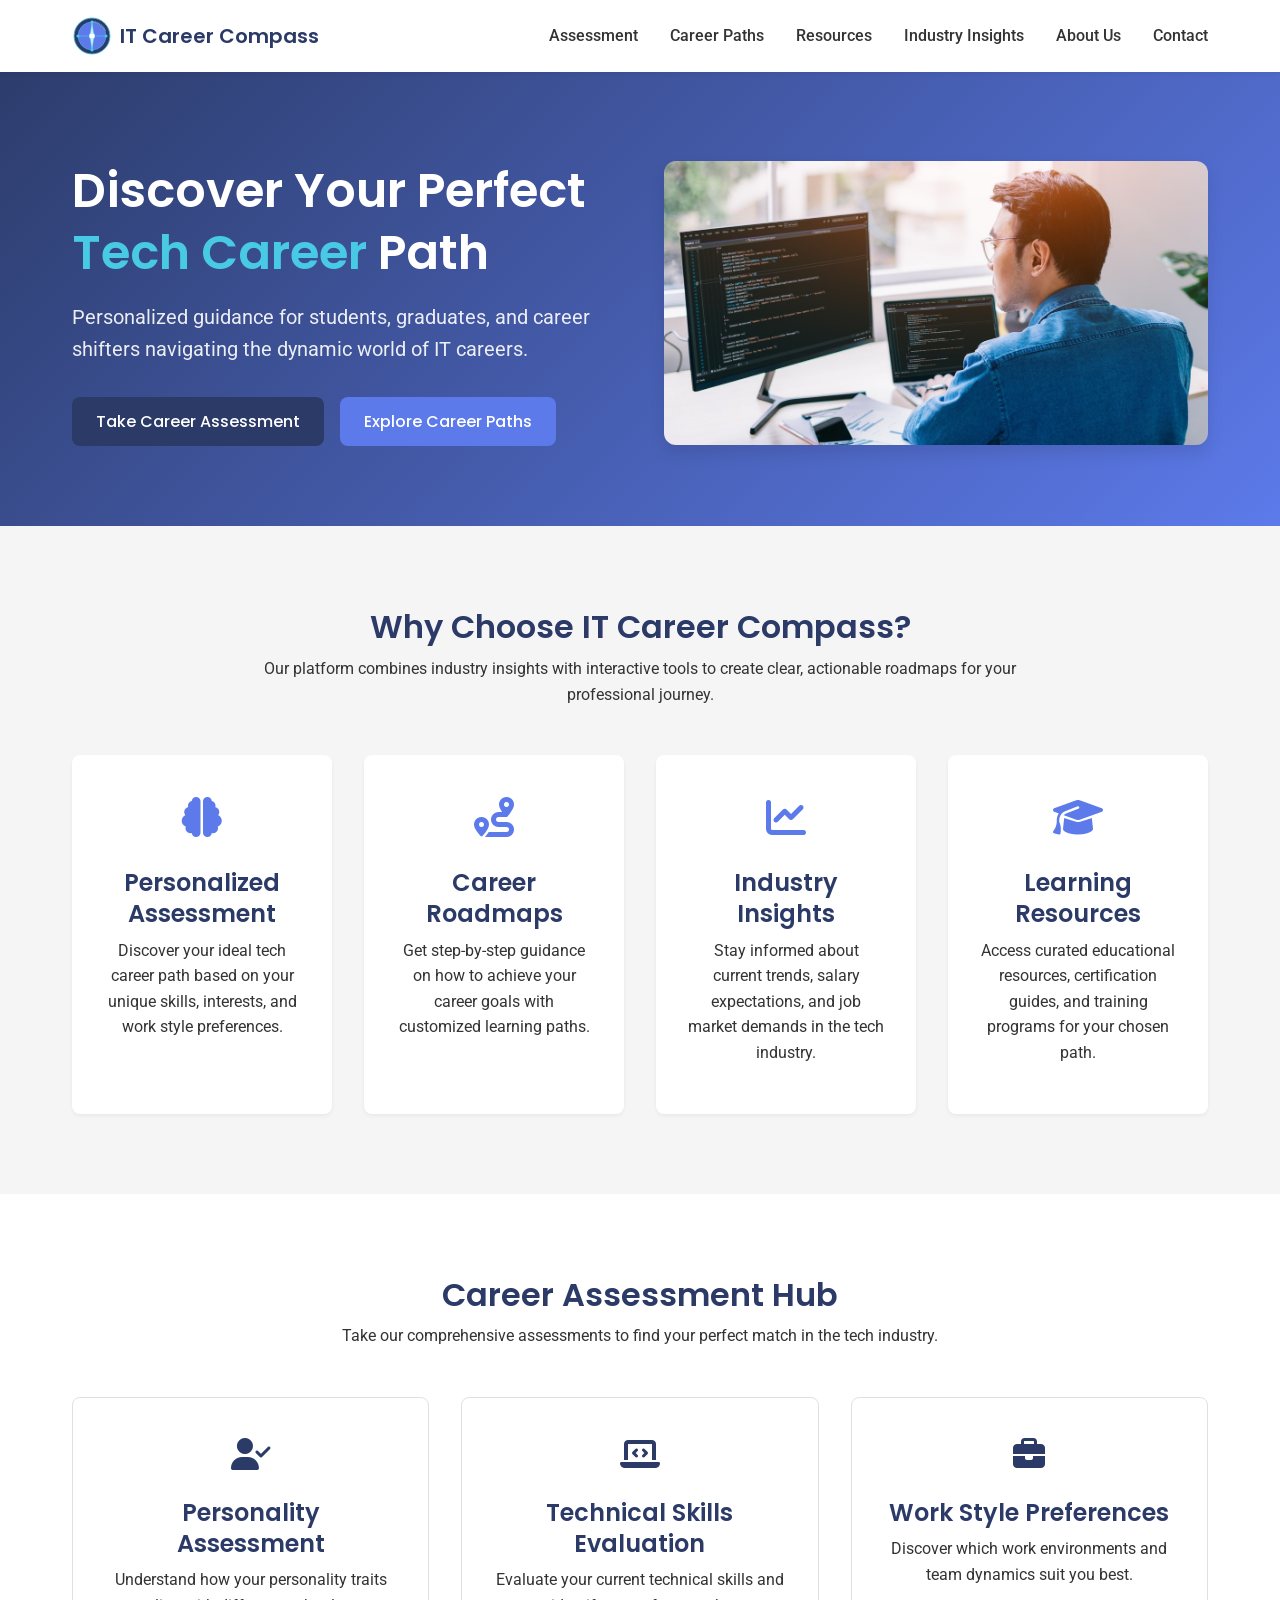
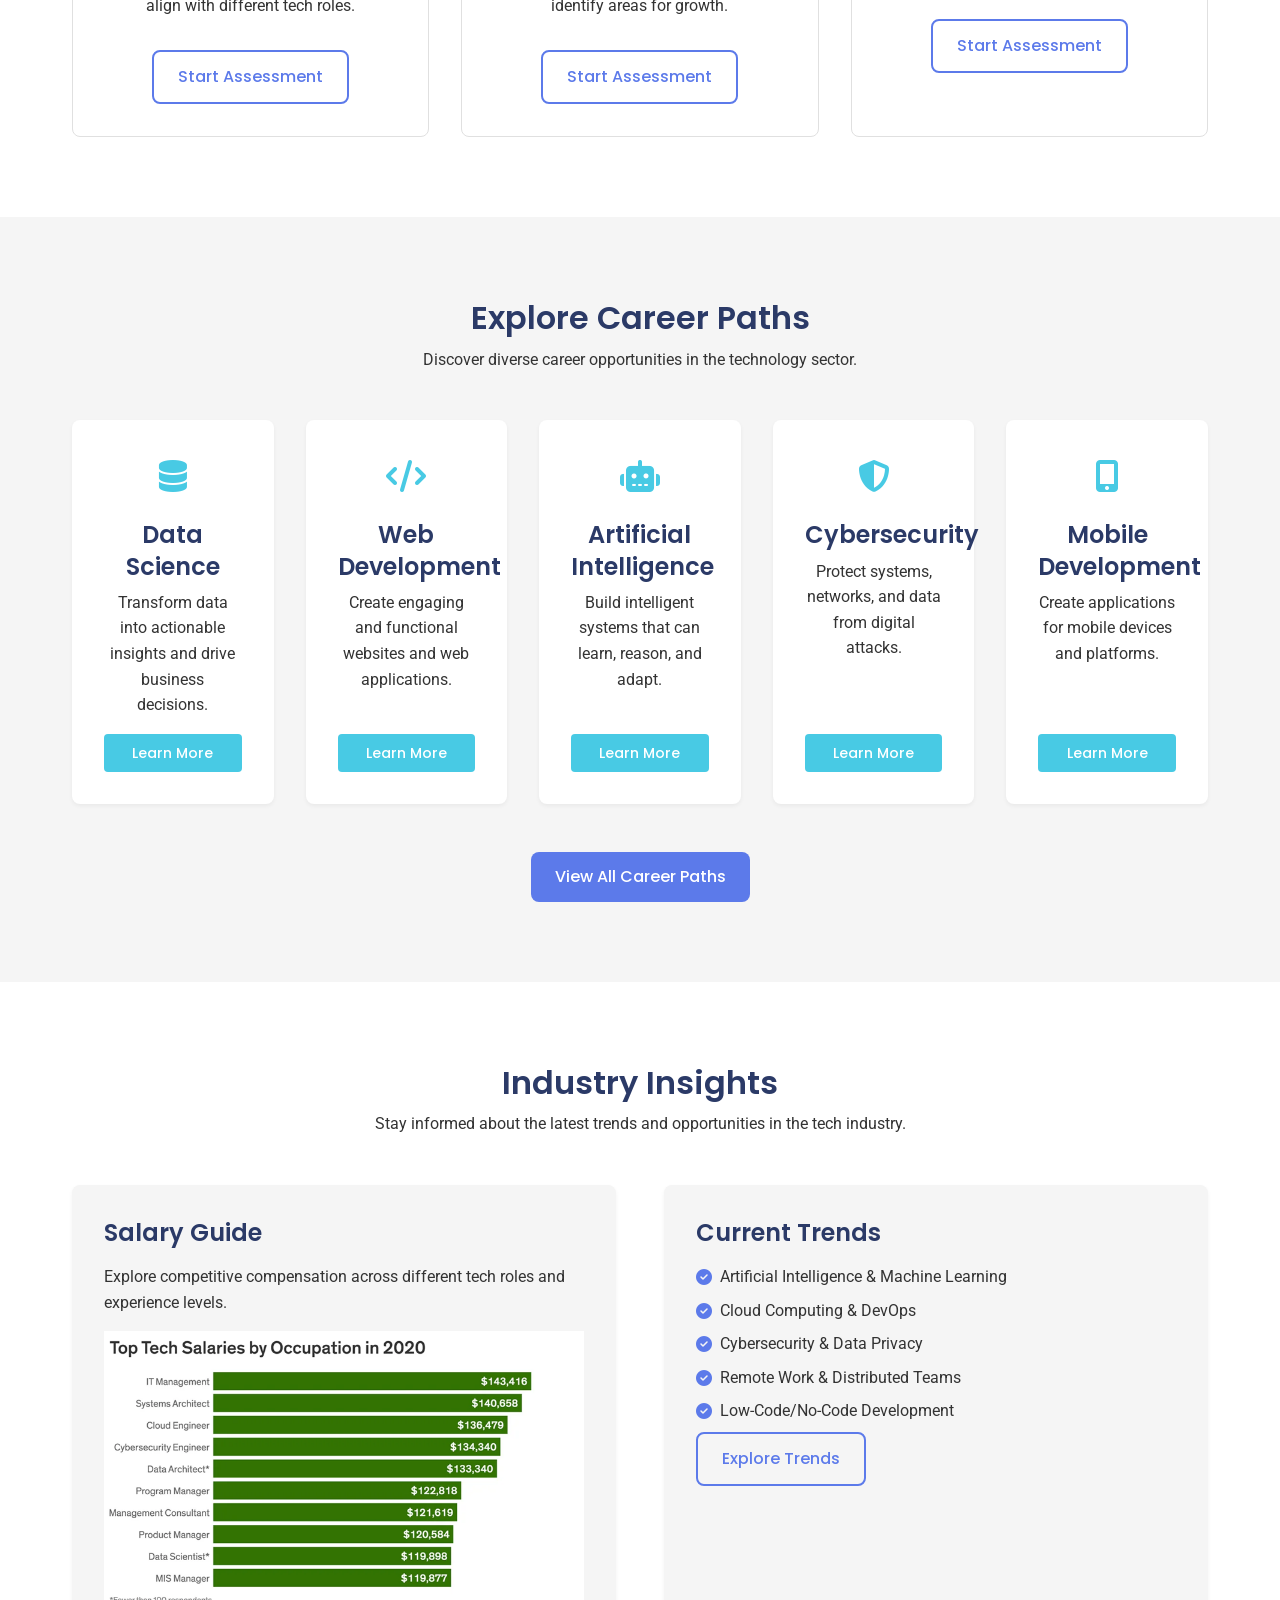
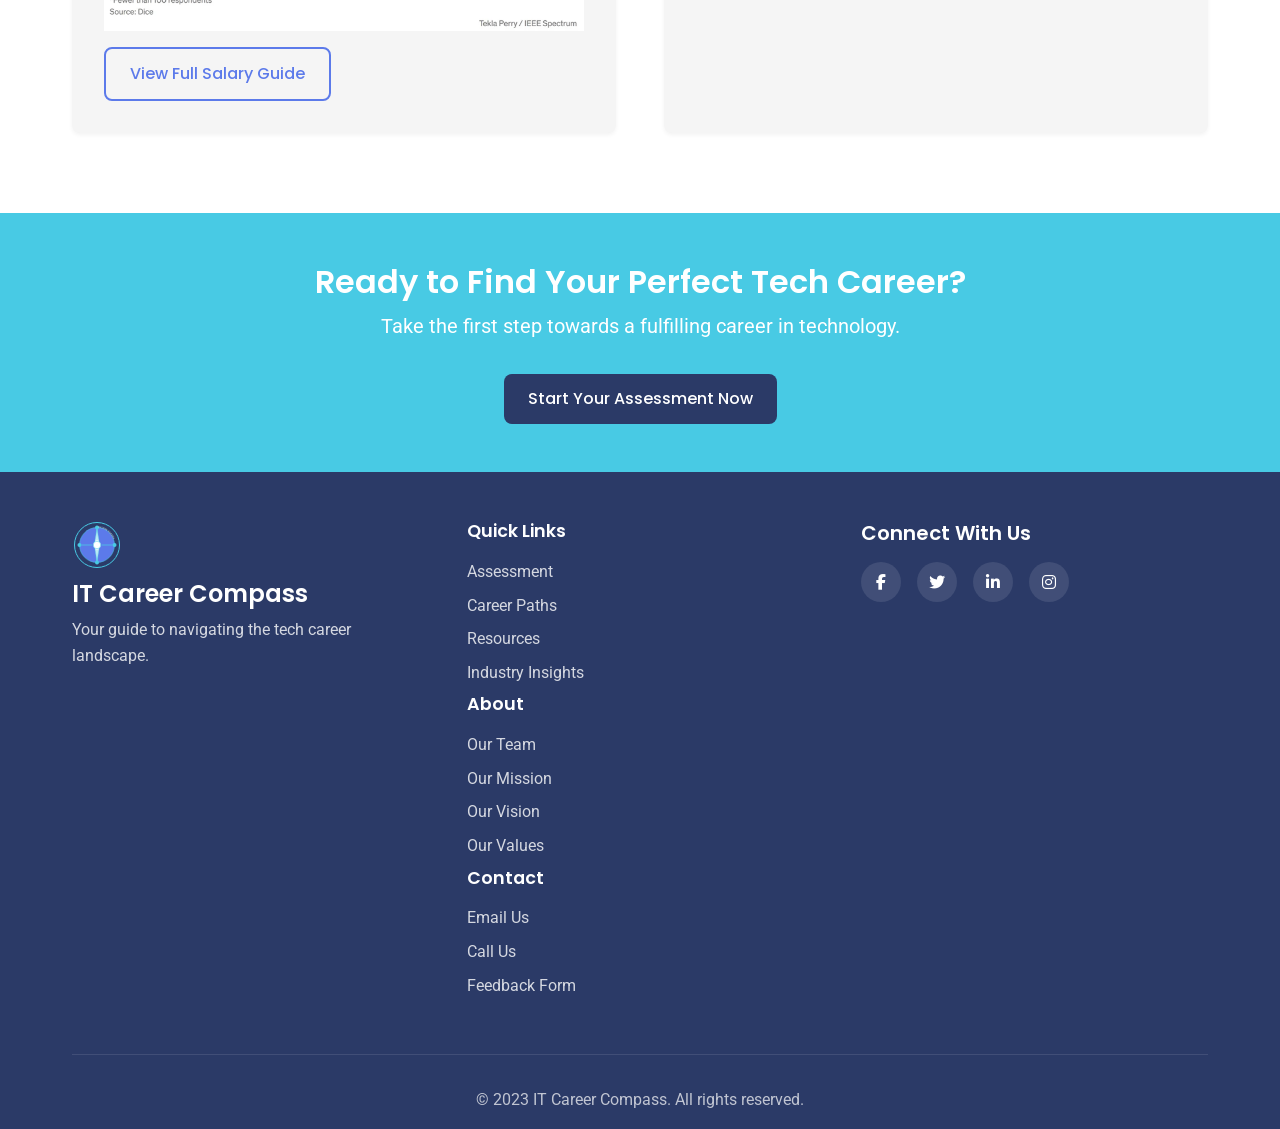
<file: index.html>
<!DOCTYPE html>
<html lang="en">
<head>
    <meta charset="UTF-8">
    <meta name="viewport" content="width=device-width, initial-scale=1.0">
    <title>IT Career Compass - Personalized Career Guidance Platform</title>
    <link rel="stylesheet" href="styles/main.css">
    <link rel="stylesheet" href="https://cdnjs.cloudflare.com/ajax/libs/font-awesome/6.4.0/css/all.min.css">
    <link href="https://fonts.googleapis.com/css2?family=Poppins:wght@300;400;500;600;700&family=Roboto:wght@300;400;500;700&display=swap" rel="stylesheet">
</head>
<body>
    <!-- Navigation Bar -->
    <header>
        <nav class="navbar">
            <div class="container">
                <div class="logo">
                    <a href="index.html">
                        <img src="images/logo.svg" alt="IT Career Compass Logo">
                        <span>IT Career Compass</span>
                    </a>
                </div>
                <div class="nav-links" id="navLinks">
                    <ul>
                        <li><a href="#assessment">Assessment</a></li>
                        <li><a href="#careers">Career Paths</a></li>
                        <li><a href="resources.html">Resources</a></li>
                        <li><a href="#insights">Industry Insights</a></li>
                        <li><a href="about.html">About Us</a></li>
                        <li><a href="#contact">Contact</a></li>
                    </ul>
                </div>
                <div class="hamburger" id="hamburger">
                    <span class="bar"></span>
                    <span class="bar"></span>
                    <span class="bar"></span>
                </div>
            </div>
        </nav>
    </header>

    <!-- Hero Section -->
    <section class="hero">
        <div class="container">
            <div class="hero-content">
                <h1>Discover Your Perfect <span class="highlight">Tech Career</span> Path</h1>
                <p>Personalized guidance for students, graduates, and career shifters navigating the dynamic world of IT careers.</p>
                <div class="cta-buttons">
                    <a href="#assessment" class="btn btn-primary">Take Career Assessment</a>
                    <a href="#careers" class="btn btn-secondary">Explore Career Paths</a>
                </div>
            </div>
            <div class="hero-image">
                <img src="images/illustration.jpg" alt="IT Career Guidance Illustration">
            </div>
        </div>
    </section>

    <!-- Features Section -->
    <section class="features" id="features">
        <div class="container">
            <div class="section-header">
                <h2>Why Choose IT Career Compass?</h2>
                <p>Our platform combines industry insights with interactive tools to create clear, actionable roadmaps for your professional journey.</p>
            </div>
            <div class="feature-cards">
                <div class="feature-card">
                    <div class="icon">
                        <i class="fas fa-brain"></i>
                    </div>
                    <h3>Personalized Assessment</h3>
                    <p>Discover your ideal tech career path based on your unique skills, interests, and work style preferences.</p>
                </div>
                <div class="feature-card">
                    <div class="icon">
                        <i class="fas fa-route"></i>
                    </div>
                    <h3>Career Roadmaps</h3>
                    <p>Get step-by-step guidance on how to achieve your career goals with customized learning paths.</p>
                </div>
                <div class="feature-card">
                    <div class="icon">
                        <i class="fas fa-chart-line"></i>
                    </div>
                    <h3>Industry Insights</h3>
                    <p>Stay informed about current trends, salary expectations, and job market demands in the tech industry.</p>
                </div>
                <div class="feature-card">
                    <div class="icon">
                        <i class="fas fa-graduation-cap"></i>
                    </div>
                    <h3>Learning Resources</h3>
                    <p>Access curated educational resources, certification guides, and training programs for your chosen path.</p>
                </div>
            </div>
        </div>
    </section>

    <!-- Assessment Section -->
    <section class="assessment" id="assessment">
        <div class="container">
            <div class="section-header">
                <h2>Career Assessment Hub</h2>
                <p>Take our comprehensive assessments to find your perfect match in the tech industry.</p>
            </div>
            <div class="assessment-types">
                <div class="assessment-card">
                    <div class="assessment-icon">
                        <i class="fas fa-user-check"></i>
                    </div>
                    <h3>Personality Assessment</h3>
                    <p>Understand how your personality traits align with different tech roles.</p>
                    <a href="#" class="btn btn-outline">Start Assessment</a>
                </div>
                <div class="assessment-card">
                    <div class="assessment-icon">
                        <i class="fas fa-laptop-code"></i>
                    </div>
                    <h3>Technical Skills Evaluation</h3>
                    <p>Evaluate your current technical skills and identify areas for growth.</p>
                    <a href="#" class="btn btn-outline">Start Assessment</a>
                </div>
                <div class="assessment-card">
                    <div class="assessment-icon">
                        <i class="fas fa-briefcase"></i>
                    </div>
                    <h3>Work Style Preferences</h3>
                    <p>Discover which work environments and team dynamics suit you best.</p>
                    <a href="#" class="btn btn-outline">Start Assessment</a>
                </div>
            </div>
        </div>
    </section>

    <!-- Career Paths Section -->
    <section class="careers" id="careers">
        <div class="container">
            <div class="section-header">
                <h2>Explore Career Paths</h2>
                <p>Discover diverse career opportunities in the technology sector.</p>
            </div>
            <div class="career-paths">
                <div class="career-path">
                    <div class="career-icon">
                        <i class="fas fa-database"></i>
                    </div>
                    <h3>Data Science</h3>
                    <p>Transform data into actionable insights and drive business decisions.</p>
                    <a href="#" class="btn btn-small">Learn More</a>
                </div>
                <div class="career-path">
                    <div class="career-icon">
                        <i class="fas fa-code"></i>
                    </div>
                    <h3>Web Development</h3>
                    <p>Create engaging and functional websites and web applications.</p>
                    <a href="careers/web-development.html" class="btn btn-small">Learn More</a>
                </div>
                <div class="career-path">
                    <div class="career-icon">
                        <i class="fas fa-robot"></i>
                    </div>
                    <h3>Artificial Intelligence</h3>
                    <p>Build intelligent systems that can learn, reason, and adapt.</p>
                    <a href="#" class="btn btn-small">Learn More</a>
                </div>
                <div class="career-path">
                    <div class="career-icon">
                        <i class="fas fa-shield-alt"></i>
                    </div>
                    <h3>Cybersecurity</h3>
                    <p>Protect systems, networks, and data from digital attacks.</p>
                    <a href="#" class="btn btn-small">Learn More</a>
                </div>
                <div class="career-path">
                    <div class="career-icon">
                        <i class="fas fa-mobile-alt"></i>
                    </div>
                    <h3>Mobile Development</h3>
                    <p>Create applications for mobile devices and platforms.</p>
                    <a href="#" class="btn btn-small">Learn More</a>
                </div>
            </div>
            <div class="view-all-careers">
                <a href="career-paths.html" class="btn btn-secondary">View All Career Paths</a>
            </div>
        </div>
    </section>

    <!-- Industry Insights Section -->
    <section class="insights" id="insights">
        <div class="container">
            <div class="section-header">
                <h2>Industry Insights</h2>
                <p>Stay informed about the latest trends and opportunities in the tech industry.</p>
            </div>
            <div class="insights-content">
                <div class="salary-guide">
                    <h3>Salary Guide</h3>
                    <p>Explore competitive compensation across different tech roles and experience levels.</p>
                    <div class="salary-chart">
                        <img src="images/salary-chart.png" alt="Tech Salary Chart">
                    </div>
                    <a href="#" class="btn btn-outline">View Full Salary Guide</a>
                </div>
                <div class="trends">
                    <h3>Current Trends</h3>
                    <ul class="trend-list">
                        <li><i class="fas fa-check-circle"></i> Artificial Intelligence & Machine Learning</li>
                        <li><i class="fas fa-check-circle"></i> Cloud Computing & DevOps</li>
                        <li><i class="fas fa-check-circle"></i> Cybersecurity & Data Privacy</li>
                        <li><i class="fas fa-check-circle"></i> Remote Work & Distributed Teams</li>
                        <li><i class="fas fa-check-circle"></i> Low-Code/No-Code Development</li>
                    </ul>
                    <a href="#" class="btn btn-outline">Explore Trends</a>
                </div>
            </div>
        </div>
    </section>


    <!-- Call to Action Section -->
    <section class="cta">
        <div class="container">
            <h2>Ready to Find Your Perfect Tech Career?</h2>
            <p>Take the first step towards a fulfilling career in technology.</p>
            <a href="#assessment" class="btn btn-primary">Start Your Assessment Now</a>
        </div>
    </section>

    <!-- Footer -->
    <footer>
        <div class="container">
            <div class="footer-content">
                <div class="footer-logo">
                    <img src="images/logo.svg" alt="IT Career Compass Logo">
                    <h3>IT Career Compass</h3>
                    <p>Your guide to navigating the tech career landscape.</p>
                </div>
                <div class="footer-links">
                    <div class="link-column">
                        <h4>Quick Links</h4>
                        <ul>
                            <li><a href="#assessment">Assessment</a></li>
                            <li><a href="#careers">Career Paths</a></li>
                            <li><a href="resources.html">Resources</a></li>
                            <li><a href="#insights">Industry Insights</a></li>
                        </ul>
                    </div>
                    <div class="link-column">
                        <h4>About</h4>
                        <ul>
                            <li><a href="#about">Our Team</a></li>
                            <li><a href="#about">Our Mission</a></li>
                            <li><a href="#about">Our Vision</a></li>
                            <li><a href="#about">Our Values</a></li>
                        </ul>
                    </div>
                    <div class="link-column">
                        <h4>Contact</h4>
                        <ul>
                            <li><a href="mailto:info@itcareercompass.com">Email Us</a></li>
                            <li><a href="tel:+1234567890">Call Us</a></li>
                            <li><a href="#contact">Feedback Form</a></li>
                        </ul>
                    </div>
                </div>
                <div class="footer-social">
                    <h4>Connect With Us</h4>
                    <div class="social-icons">
                        <a href="#" aria-label="Facebook"><i class="fab fa-facebook-f"></i></a>
                        <a href="#" aria-label="Twitter"><i class="fab fa-twitter"></i></a>
                        <a href="#" aria-label="LinkedIn"><i class="fab fa-linkedin-in"></i></a>
                        <a href="#" aria-label="Instagram"><i class="fab fa-instagram"></i></a>
                    </div>
                </div>
            </div>
            <div class="footer-bottom">
                <p>&copy; 2023 IT Career Compass. All rights reserved.</p>
            </div>
        </div>
    </footer>
</body>
</html>
</file>
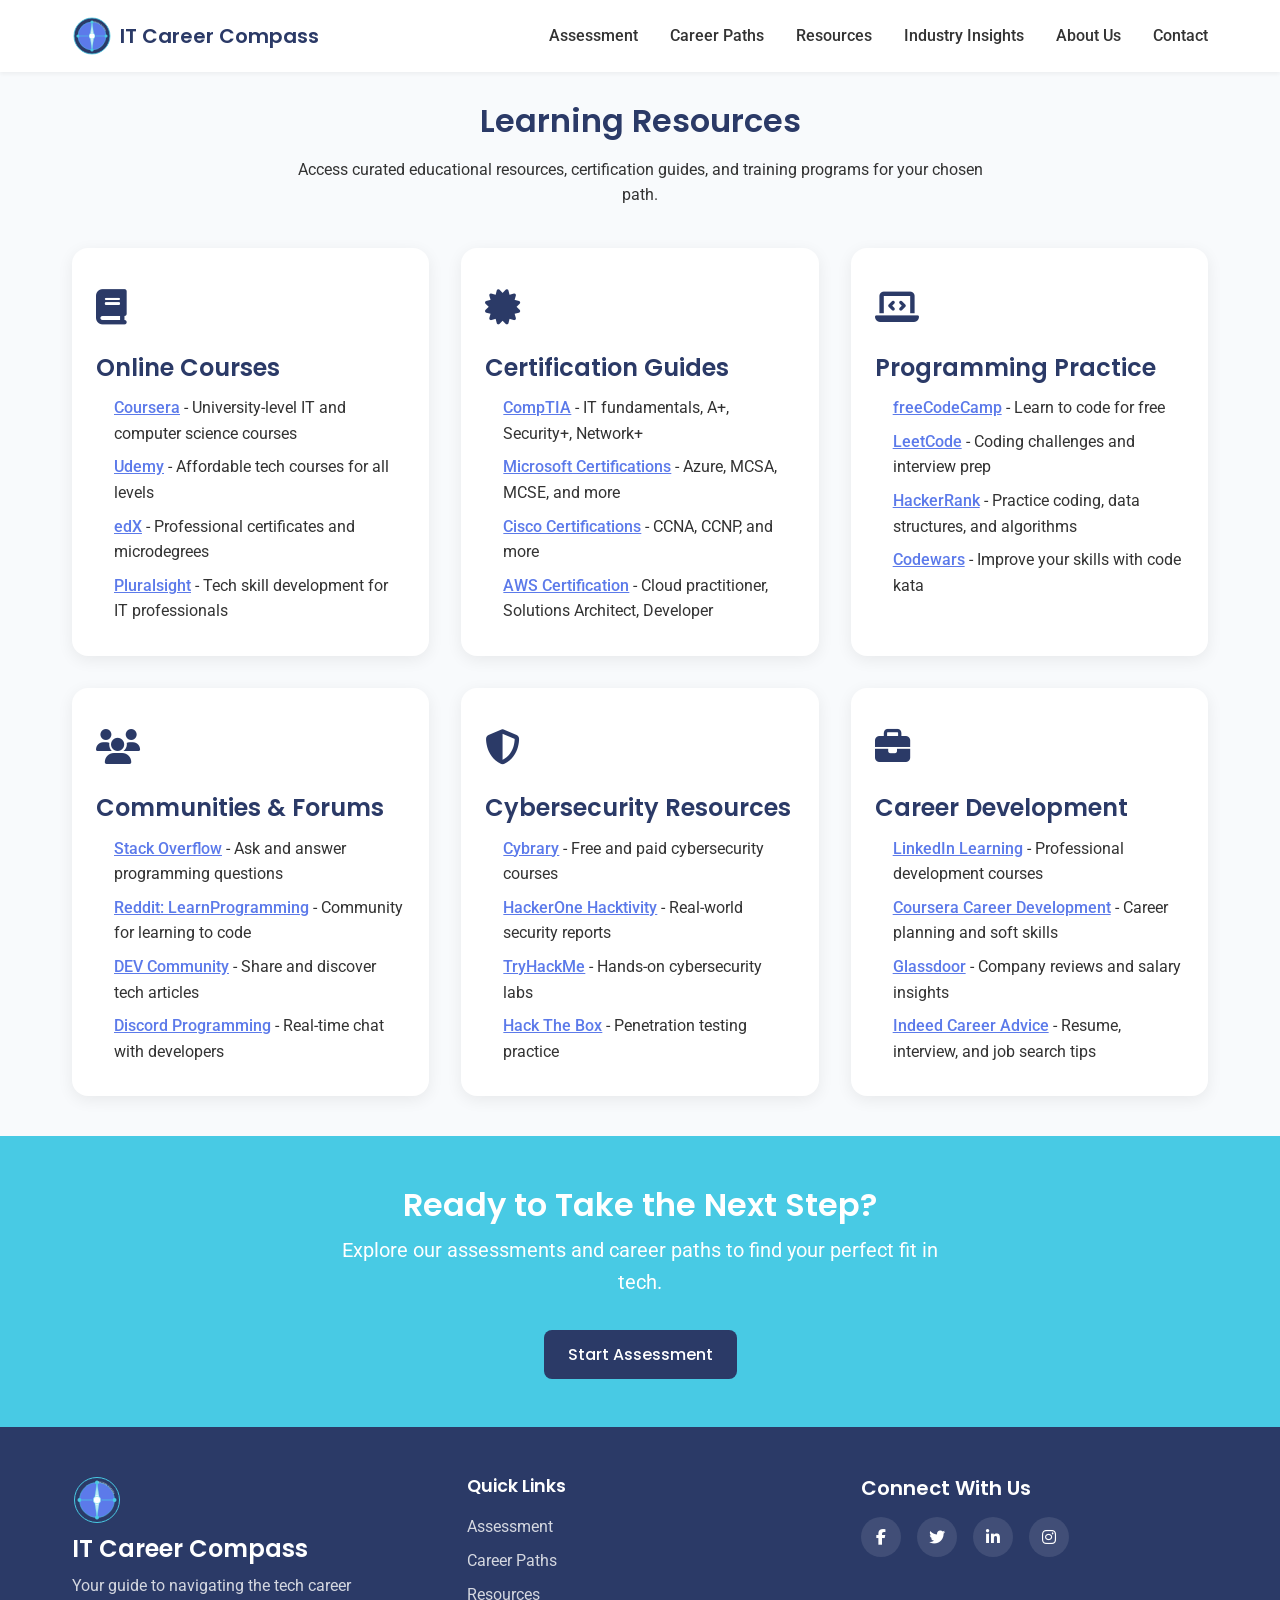
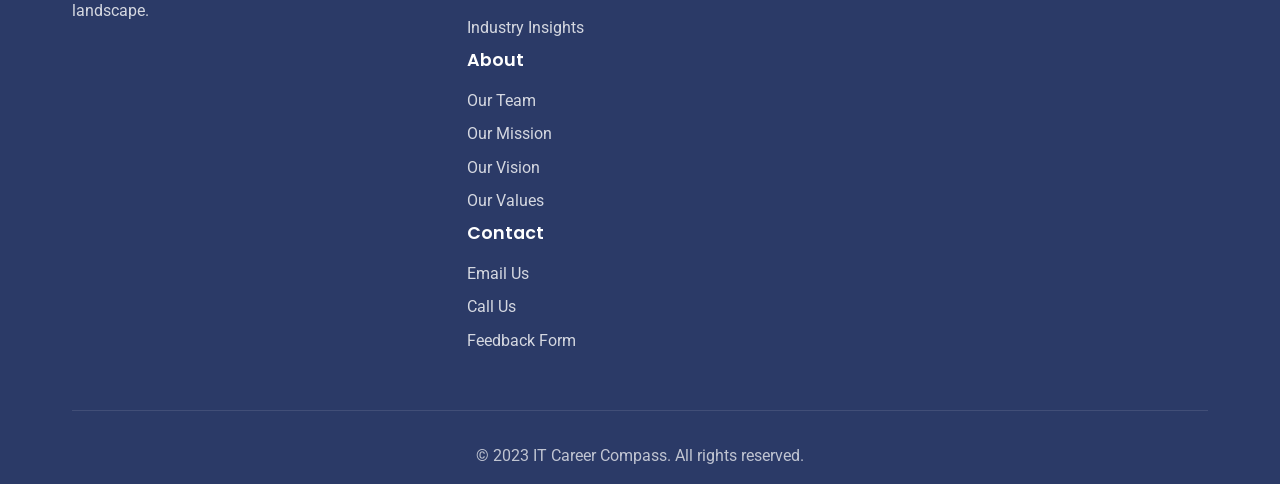
<file: resources.html>
<!DOCTYPE html>
<html lang="en">
<head>
    <meta charset="UTF-8">
    <meta name="viewport" content="width=device-width, initial-scale=1.0">
    <title>Learning Resources - IT Career Compass</title>
    <link rel="stylesheet" href="styles/main.css">
    <link rel="stylesheet" href="styles/resources.css">
    <link rel="stylesheet" href="https://cdnjs.cloudflare.com/ajax/libs/font-awesome/6.4.0/css/all.min.css">
    <link href="https://fonts.googleapis.com/css2?family=Poppins:wght@300;400;500;600;700&family=Roboto:wght@300;400;500;700&display=swap" rel="stylesheet">
</head>
<body>
    <!-- Navigation Bar -->
    <header>
        <nav class="navbar">
            <div class="container">
                <div class="logo">
                    <a href="index.html">
                        <img src="images/logo.svg" alt="IT Career Compass Logo">
                        <span>IT Career Compass</span>
                    </a>
                </div>
                <div class="nav-links" id="navLinks">
                    <ul>
                        <li><a href="index.html#assessment">Assessment</a></li>
                        <li><a href="career-paths.html">Career Paths</a></li>
                        <li><a href="resources.html" class="active">Resources</a></li>
                        <li><a href="industry-insights.html">Industry Insights</a></li>
                        <li><a href="about.html">About Us</a></li>
                        <li><a href="index.html#contact">Contact</a></li>
                    </ul>
                </div>
                <div class="hamburger" id="hamburger">
                    <span class="bar"></span>
                    <span class="bar"></span>
                    <span class="bar"></span>
                </div>
            </div>
        </nav>
    </header>

    <!-- Resources Section -->
    <section class="resources" id="resources">
        <div class="container">
            <div class="section-header">
                <h2>Learning Resources</h2>
                <p>Access curated educational resources, certification guides, and training programs for your chosen path.</p>
            </div>
            <div class="resources-grid">
                <div class="resource-card">
                    <div class="resource-icon">
                        <i class="fas fa-book"></i>
                    </div>
                    <h3>Online Courses</h3>
                    <ul>
                        <li><a href="#" target="_blank">Coursera</a> - University-level IT and computer science courses</li>
                        <li><a href="#" target="_blank">Udemy</a> - Affordable tech courses for all levels</li>
                        <li><a href="#" target="_blank">edX</a> - Professional certificates and microdegrees</li>
                        <li><a href="#" target="_blank">Pluralsight</a> - Tech skill development for IT professionals</li>
                    </ul>
                </div>
                <div class="resource-card">
                    <div class="resource-icon">
                        <i class="fas fa-certificate"></i>
                    </div>
                    <h3>Certification Guides</h3>
                    <ul>
                        <li><a href="#">CompTIA</a> - IT fundamentals, A+, Security+, Network+</li>
                        <li><a href="#">Microsoft Certifications</a> - Azure, MCSA, MCSE, and more</li>
                        <li><a href="#">Cisco Certifications</a> - CCNA, CCNP, and more</li>
                        <li><a href="#">AWS Certification</a> - Cloud practitioner, Solutions Architect, Developer</li>
                    </ul>
                </div>
                <div class="resource-card">
                    <div class="resource-icon">
                        <i class="fas fa-laptop-code"></i>
                    </div>
                    <h3>Programming Practice</h3>
                    <ul>
                        <li><a href="#">freeCodeCamp</a> - Learn to code for free</li>
                        <li><a href="#">LeetCode</a> - Coding challenges and interview prep</li>
                        <li><a href="#">HackerRank</a> - Practice coding, data structures, and algorithms</li>
                        <li><a href="#">Codewars</a> - Improve your skills with code kata</li>
                    </ul>
                </div>
                <div class="resource-card">
                    <div class="resource-icon">
                        <i class="fas fa-users"></i>
                    </div>
                    <h3>Communities & Forums</h3>
                    <ul>
                        <li><a href="#">Stack Overflow</a> - Ask and answer programming questions</li>
                        <li><a href="#">Reddit: LearnProgramming</a> - Community for learning to code</li>
                        <li><a href="#">DEV Community</a> - Share and discover tech articles</li>
                        <li><a href="#">Discord Programming</a> - Real-time chat with developers</li>
                    </ul>
                </div>
                <div class="resource-card">
                    <div class="resource-icon">
                        <i class="fas fa-shield-alt"></i>
                    </div>
                    <h3>Cybersecurity Resources</h3>
                    <ul>
                        <li><a href="#">Cybrary</a> - Free and paid cybersecurity courses</li>
                        <li><a href="#">HackerOne Hacktivity</a> - Real-world security reports</li>
                        <li><a href="#">TryHackMe</a> - Hands-on cybersecurity labs</li>
                        <li><a href="#">Hack The Box</a> - Penetration testing practice</li>
                    </ul>
                </div>
                <div class="resource-card">
                    <div class="resource-icon">
                        <i class="fas fa-briefcase"></i>
                    </div>
                    <h3>Career Development</h3>
                    <ul>
                        <li><a href="#">LinkedIn Learning</a> - Professional development courses</li>
                        <li><a href="#">Coursera Career Development</a> - Career planning and soft skills</li>
                        <li><a href="#">Glassdoor</a> - Company reviews and salary insights</li>
                        <li><a href="#">Indeed Career Advice</a> - Resume, interview, and job search tips</li>
                    </ul>
                </div>
            </div>
        </div>
    </section>

    <!-- Call to Action Section -->
    <section class="cta">
        <div class="container">
            <h2>Ready to Take the Next Step?</h2>
            <p>Explore our assessments and career paths to find your perfect fit in tech.</p>
            <a href="index.html#assessment" class="btn btn-primary">Start Assessment</a>
        </div>
    </section>

    <!-- Footer -->
    <footer>
        <div class="container">
            <div class="footer-content">
                <div class="footer-logo">
                    <img src="images/logo.svg" alt="IT Career Compass Logo">
                    <h3>IT Career Compass</h3>
                    <p>Your guide to navigating the tech career landscape.</p>
                </div>
                <div class="footer-links">
                    <div class="link-column">
                        <h4>Quick Links</h4>
                        <ul>
                            <li><a href="index.html#assessment">Assessment</a></li>
                            <li><a href="career-paths.html">Career Paths</a></li>
                            <li><a href="resources.html">Resources</a></li>
                            <li><a href="industry-insights.html">Industry Insights</a></li>
                        </ul>
                    </div>
                    <div class="link-column">
                        <h4>About</h4>
                        <ul>
                            <li><a href="about.html#team">Our Team</a></li>
                            <li><a href="about.html#mission-vision">Our Mission</a></li>
                            <li><a href="about.html#mission-vision">Our Vision</a></li>
                            <li><a href="about.html#values">Our Values</a></li>
                        </ul>
                    </div>
                    <div class="link-column">
                        <h4>Contact</h4>
                        <ul>
                            <li><a href="mailto:info@itcareercompass.com">Email Us</a></li>
                            <li><a href="tel:+1234567890">Call Us</a></li>
                            <li><a href="index.html#contact">Feedback Form</a></li>
                        </ul>
                    </div>
                </div>
                <div class="footer-social">
                    <h4>Connect With Us</h4>
                    <div class="social-icons">
                        <a href="#" aria-label="Facebook"><i class="fab fa-facebook-f"></i></a>
                        <a href="#" aria-label="Twitter"><i class="fab fa-twitter"></i></a>
                        <a href="#" aria-label="LinkedIn"><i class="fab fa-linkedin-in"></i></a>
                        <a href="#" aria-label="Instagram"><i class="fab fa-instagram"></i></a>
                    </div>
                </div>
            </div>
            <div class="footer-bottom">
                <p>&copy; 2023 IT Career Compass. All rights reserved.</p>
            </div>
        </div>
    </footer>
</body>
</html>
</file>
<file: styles/main.css>
/* IT Career Compass - Main Stylesheet */

/* ===== Variables ===== */
:root {
    /* Color Palette */
    --primary-color: #2B3A67; /* Deep Navy */
    --secondary-color: #5C7AEA; /* Professional Blue */
    --accent-color: #48CAE4; /* Tech Blue */
    --neutral-color: #FFFFFF; /* White */
    --text-color: #333333; /* Dark Gray */
    --light-gray: #f5f5f5;
    --medium-gray: #e0e0e0;
    --dark-gray: #666666;
    
    /* Typography */
    --heading-font: 'Poppins', sans-serif;
    --body-font: 'Roboto', sans-serif;
    
    /* Spacing */
    --spacing-xs: 0.25rem;
    --spacing-sm: 0.5rem;
    --spacing-md: 1rem;
    --spacing-lg: 2rem;
    --spacing-xl: 3rem;
    --spacing-xxl: 5rem;
    
    /* Border Radius */
    --border-radius-sm: 4px;
    --border-radius-md: 8px;
    --border-radius-lg: 12px;
    
    /* Shadows */
    --shadow-sm: 0 2px 4px rgba(0, 0, 0, 0.05);
    --shadow-md: 0 4px 8px rgba(0, 0, 0, 0.1);
    --shadow-lg: 0 8px 16px rgba(0, 0, 0, 0.1);
    
    /* Transitions */
    --transition-fast: 0.2s ease;
    --transition-normal: 0.3s ease;
    --transition-slow: 0.5s ease;
}

/* ===== Reset & Base Styles ===== */
* {
    margin: 0;
    padding: 0;
    box-sizing: border-box;
}

html {
    scroll-behavior: smooth;
}

body {
    font-family: var(--body-font);
    font-size: 16px;
    line-height: 1.6;
    color: var(--text-color);
    background-color: var(--neutral-color);
    overflow-x: hidden;
}

a {
    text-decoration: none;
    color: var(--secondary-color);
    transition: color var(--transition-fast);
}

a:hover {
    color: var(--primary-color);
}

ul, ol {
    list-style: none;
}

img {
    max-width: 100%;
    height: auto;
    display: block;
}

/* ===== Typography ===== */
h1, h2, h3, h4, h5, h6 {
    font-family: var(--heading-font);
    font-weight: 600;
    line-height: 1.3;
    margin-bottom: var(--spacing-md);
    color: var(--primary-color);
}

h1 {
    font-size: 2.5rem;
    margin-bottom: var(--spacing-lg);
}

h2 {
    font-size: 2rem;
}

h3 {
    font-size: 1.5rem;
}

h4 {
    font-size: 1.25rem;
}

p {
    margin-bottom: var(--spacing-md);
}

.highlight {
    color: var(--accent-color);
}

/* ===== Layout ===== */
.container {
    width: 100%;
    max-width: 1200px;
    margin: 0 auto;
    padding: 0 var(--spacing-lg);
}

section {
    padding: var(--spacing-xxl) 0;
}

.section-header {
    text-align: center;
    max-width: 800px;
    margin: 0 auto var(--spacing-xl);
}

.section-header h2 {
    margin-bottom: var(--spacing-sm);
}

/* ===== Buttons ===== */
.btn {
    display: inline-block;
    padding: 0.75rem 1.5rem;
    border-radius: var(--border-radius-md);
    font-weight: 500;
    text-align: center;
    cursor: pointer;
    transition: all var(--transition-normal);
    border: none;
    font-family: var(--heading-font);
}

.btn-primary {
    background-color: var(--primary-color);
    color: var(--neutral-color);
}

.btn-primary:hover {
    background-color: #1e2a4a; /* Darker shade of primary */
    color: var(--neutral-color);
    transform: translateY(-2px);
    box-shadow: var(--shadow-md);
}

.btn-secondary {
    background-color: var(--secondary-color);
    color: var(--neutral-color);
}

.btn-secondary:hover {
    background-color: #4a68d1; /* Darker shade of secondary */
    color: var(--neutral-color);
    transform: translateY(-2px);
    box-shadow: var(--shadow-md);
}

.btn-outline {
    background-color: transparent;
    border: 2px solid var(--secondary-color);
    color: var(--secondary-color);
}

.btn-outline:hover {
    background-color: var(--secondary-color);
    color: var(--neutral-color);
    transform: translateY(-2px);
}

.btn-small {
    padding: 0.5rem 1rem;
    font-size: 0.875rem;
    border-radius: var(--border-radius-sm);
    background-color: var(--accent-color);
    color: var(--neutral-color);
}

.btn-small:hover {
    background-color: #3ab5cd; /* Darker shade of accent */
    transform: translateY(-2px);
}

/* ===== Navigation ===== */
header {
    position: fixed;
    top: 0;
    left: 0;
    width: 100%;
    z-index: 1000;
    background-color: var(--neutral-color);
    box-shadow: var(--shadow-sm);
    transition: all var(--transition-normal);
}

.navbar {
    display: flex;
    align-items: center;
    padding: 1rem 0;
}

.navbar .container {
    display: flex;
    justify-content: space-between;
    align-items: center;
}

.logo a {
    display: flex;
    align-items: center;
    color: var(--primary-color);
}

.logo img {
    height: 40px;
    margin-right: var(--spacing-sm);
}

.logo span {
    font-family: var(--heading-font);
    font-weight: 600;
    font-size: 1.25rem;
}

.nav-links ul {
    display: flex;
    gap: var(--spacing-lg);
}

.nav-links a {
    color: var(--text-color);
    font-weight: 500;
    position: relative;
    padding: 0.5rem 0;
}

.nav-links a:hover {
    color: var(--secondary-color);
}

.nav-links a::after {
    content: '';
    position: absolute;
    bottom: 0;
    left: 0;
    width: 0;
    height: 2px;
    background-color: var(--secondary-color);
    transition: width var(--transition-normal);
}

.nav-links a:hover::after {
    width: 100%;
}

.hamburger {
    display: none;
    cursor: pointer;
}

.bar {
    display: block;
    width: 25px;
    height: 3px;
    margin: 5px auto;
    background-color: var(--primary-color);
    transition: all var(--transition-fast);
}

/* ===== Hero Section ===== */
.hero {
    padding-top: calc(80px + var(--spacing-xxl)); /* Account for fixed header */
    padding-bottom: var(--spacing-xxl);
    background: linear-gradient(135deg, var(--primary-color) 0%, var(--secondary-color) 100%);
    color: var(--neutral-color);
}

.hero .container {
    display: flex;
    align-items: center;
    justify-content: space-between;
    gap: var(--spacing-xl);
}

.hero-content {
    flex: 1;
}

.hero-content h1 {
    color: var(--neutral-color);
    font-size: 3rem;
    margin-bottom: var(--spacing-md);
}

.hero-content p {
    font-size: 1.25rem;
    margin-bottom: var(--spacing-lg);
    opacity: 0.9;
}

.cta-buttons {
    display: flex;
    gap: var(--spacing-md);
}

.hero-image {
    flex: 1;
    display: flex;
    justify-content: flex-end;
}

.hero-image img {
    max-width: 100%;
    border-radius: var(--border-radius-lg);
    box-shadow: var(--shadow-lg);
}

/* ===== Features Section ===== */
.features {
    background-color: var(--light-gray);
}

.feature-cards {
    display: grid;
    grid-template-columns: repeat(auto-fit, minmax(250px, 1fr));
    gap: var(--spacing-lg);
}

.feature-card {
    background-color: var(--neutral-color);
    border-radius: var(--border-radius-md);
    padding: var(--spacing-lg);
    box-shadow: var(--shadow-sm);
    transition: transform var(--transition-normal), box-shadow var(--transition-normal);
    text-align: center;
}

.feature-card:hover {
    transform: translateY(-5px);
    box-shadow: var(--shadow-md);
}

.feature-card .icon {
    font-size: 2.5rem;
    color: var(--secondary-color);
    margin-bottom: var(--spacing-md);
}

.feature-card h3 {
    margin-bottom: var(--spacing-sm);
}

/* ===== Assessment Section ===== */
.assessment {
    background-color: var(--neutral-color);
}

.assessment-types {
    display: grid;
    grid-template-columns: repeat(auto-fit, minmax(300px, 1fr));
    gap: var(--spacing-lg);
}

.assessment-card {
    border: 1px solid var(--medium-gray);
    border-radius: var(--border-radius-md);
    padding: var(--spacing-lg);
    transition: all var(--transition-normal);
    text-align: center;
}

.assessment-card:hover {
    border-color: var(--secondary-color);
    box-shadow: var(--shadow-md);
}

.assessment-icon {
    font-size: 2rem;
    color: var(--primary-color);
    margin-bottom: var(--spacing-md);
}

.assessment-card h3 {
    margin-bottom: var(--spacing-sm);
}

.assessment-card .btn {
    margin-top: var(--spacing-md);
}

/* ===== Career Paths Section ===== */
.careers {
    background-color: var(--light-gray);
}

.career-paths {
    display: grid;
    grid-template-columns: repeat(auto-fill, minmax(200px, 1fr));
    gap: var(--spacing-lg);
    margin-bottom: var(--spacing-xl);
}

.career-path {
    background-color: var(--neutral-color);
    border-radius: var(--border-radius-md);
    padding: var(--spacing-lg);
    box-shadow: var(--shadow-sm);
    transition: all var(--transition-normal);
    text-align: center;
    display: flex;
    flex-direction: column;
}

.career-path:hover {
    transform: translateY(-5px);
    box-shadow: var(--shadow-md);
}

.career-icon {
    font-size: 2rem;
    color: var(--accent-color);
    margin-bottom: var(--spacing-md);
}

.career-path h3 {
    margin-bottom: var(--spacing-sm);
}

.career-path p {
    margin-bottom: var(--spacing-md);
    flex-grow: 1;
}

.view-all-careers {
    text-align: center;
}

/* ===== Industry Insights Section ===== */
.insights {
    background-color: var(--neutral-color);
}

.insights-content {
    display: grid;
    grid-template-columns: repeat(auto-fit, minmax(300px, 1fr));
    gap: var(--spacing-xl);
}

.salary-guide, .trends {
    padding: var(--spacing-lg);
    border-radius: var(--border-radius-md);
    box-shadow: var(--shadow-sm);
    transition: all var(--transition-normal);
}

.salary-guide:hover, .trends:hover {
    box-shadow: var(--shadow-md);
}

.salary-guide {
    background-color: var(--light-gray);
}

.trends {
    background-color: var(--light-gray);
}

.salary-chart {
    margin: var(--spacing-md) 0;
}

.trend-list li {
    margin-bottom: var(--spacing-sm);
    display: flex;
    align-items: center;
}

.trend-list i {
    color: var(--secondary-color);
    margin-right: var(--spacing-sm);
}

/* ===== Testimonials Section ===== */
.testimonials {
    background: linear-gradient(135deg, var(--primary-color) 0%, var(--secondary-color) 100%);
    color: var(--neutral-color);
}

.testimonials .section-header h2,
.testimonials .section-header p {
    color: var(--neutral-color);
}

.testimonial-slider {
    display: grid;
    grid-template-columns: repeat(auto-fit, minmax(300px, 1fr));
    gap: var(--spacing-lg);
}

.testimonial {
    background-color: rgba(255, 255, 255, 0.1);
    border-radius: var(--border-radius-md);
    padding: var(--spacing-lg);
    backdrop-filter: blur(10px);
}

.testimonial-content {
    margin-bottom: var(--spacing-md);
    font-style: italic;
}

.testimonial-author {
    display: flex;
    align-items: center;
}

.testimonial-author img {
    width: 60px;
    height: 60px;
    border-radius: 50%;
    margin-right: var(--spacing-md);
    border: 2px solid var(--neutral-color);
}

.author-info h4 {
    color: var(--neutral-color);
    margin-bottom: 0;
}

.author-info p {
    margin-bottom: 0;
    opacity: 0.8;
    font-size: 0.875rem;
}

/* ===== Call to Action Section ===== */
.cta {
    background-color: var(--accent-color);
    color: var(--neutral-color);
    text-align: center;
    padding: var(--spacing-xl) 0;
}

.cta h2 {
    color: var(--neutral-color);
    margin-bottom: var(--spacing-sm);
}

.cta p {
    margin-bottom: var(--spacing-lg);
    font-size: 1.25rem;
    max-width: 600px;
    margin-left: auto;
    margin-right: auto;
}

/* ===== Footer ===== */
footer {
    background-color: var(--primary-color);
    color: var(--neutral-color);
    padding: var(--spacing-xl) 0 var(--spacing-md);
}

.footer-content {
    display: grid;
    grid-template-columns: repeat(auto-fit, minmax(200px, 1fr));
    gap: var(--spacing-xl);
    margin-bottom: var(--spacing-xl);
}

.footer-logo img {
    height: 50px;
    margin-bottom: var(--spacing-sm);
}

.footer-logo h3 {
    color: var(--neutral-color);
    margin-bottom: var(--spacing-sm);
}

.footer-logo p {
    opacity: 0.8;
}

.link-column h4 {
    color: var(--neutral-color);
    margin-bottom: var(--spacing-md);
    font-size: 1.1rem;
}

.link-column ul li {
    margin-bottom: var(--spacing-sm);
}

.link-column a {
    color: var(--neutral-color);
    opacity: 0.8;
    transition: opacity var(--transition-fast);
}

.link-column a:hover {
    opacity: 1;
    color: var(--accent-color);
}

.footer-social h4 {
    color: var(--neutral-color);
    margin-bottom: var(--spacing-md);
}

.social-icons {
    display: flex;
    gap: var(--spacing-md);
}

.social-icons a {
    display: flex;
    align-items: center;
    justify-content: center;
    width: 40px;
    height: 40px;
    border-radius: 50%;
    background-color: rgba(255, 255, 255, 0.1);
    color: var(--neutral-color);
    transition: all var(--transition-normal);
}

.social-icons a:hover {
    background-color: var(--accent-color);
    transform: translateY(-3px);
}

.footer-bottom {
    text-align: center;
    padding-top: var(--spacing-lg);
    border-top: 1px solid rgba(255, 255, 255, 0.1);
}

.footer-bottom p {
    opacity: 0.7;
    margin-bottom: 0;
}

/* ===== Responsive Styles ===== */
@media (max-width: 992px) {
    h1 {
        font-size: 2.2rem;
    }
    
    h2 {
        font-size: 1.8rem;
    }
    
    .hero .container {
        flex-direction: column;
    }
    
    .hero-content, .hero-image {
        text-align: center;
    }
    
    .hero-image {
        margin-top: var(--spacing-lg);
    }
    
    .cta-buttons {
        justify-content: center;
    }
}

@media (max-width: 768px) {
    .nav-links {
        position: fixed;
        top: 70px;
        left: -100%;
        width: 100%;
        height: calc(100vh - 70px);
        background-color: var(--neutral-color);
        flex-direction: column;
        transition: left var(--transition-normal);
        box-shadow: var(--shadow-md);
    }
    
    .nav-links.active {
        left: 0;
    }
    
    .nav-links ul {
        flex-direction: column;
        align-items: center;
        padding: var(--spacing-xl) 0;
    }
    
    .nav-links li {
        margin: var(--spacing-md) 0;
    }
    
    .hamburger {
        display: block;
    }
    
    .hamburger.active .bar:nth-child(1) {
        transform: translateY(8px) rotate(45deg);
    }
    
    .hamburger.active .bar:nth-child(2) {
        opacity: 0;
    }
    
    .hamburger.active .bar:nth-child(3) {
        transform: translateY(-8px) rotate(-45deg);
    }
    
    .feature-cards, 
    .assessment-types, 
    .career-paths, 
    .insights-content, 
    .testimonial-slider {
        grid-template-columns: 1fr;
    }
}

@media (max-width: 576px) {
    section {
        padding: var(--spacing-xl) 0;
    }
    
    .container {
        padding: 0 var(--spacing-md);
    }
    
    h1 {
        font-size: 2rem;
    }
    
    h2 {
        font-size: 1.5rem;
    }
    
    .cta-buttons {
        flex-direction: column;
        gap: var(--spacing-sm);
    }
    
    .btn {
        width: 100%;
    }
}
</file>
<file: styles/resources.css>
/* Resources Page Styles */

.resources {
    padding: 100px 0 40px 0; /* Increased top padding from 60px to 100px */
    background: #f8fafc;
}

.resources .section-header {
    text-align: center;
    margin-bottom: 40px;
}

/* Adding a title divider for visual appeal */
.resources .section-header h2 {
    margin-bottom: 15px;
    position: relative;
}

.resources .section-header h2 .highlight {
    color: var(--primary-color, #2b7cff);
}

.resources .section-header p {
    max-width: 700px;
    margin: 0 auto;
}

.resources-grid {
    display: grid;
    grid-template-columns: repeat(auto-fit, minmax(320px, 1fr));
    gap: 32px;
    margin-top: 32px;
}

.resource-card {
    background: #fff;
    border-radius: 16px;
    box-shadow: 0 4px 16px rgba(0,0,0,0.07);
    padding: 32px 24px 24px 24px;
    text-align: left;
    transition: transform 0.2s, box-shadow 0.2s;
    display: flex;
    flex-direction: column;
    height: 100%;
}

.resource-card:hover {
    transform: translateY(-6px) scale(1.02);
    box-shadow: 0 8px 24px rgba(0,0,0,0.12);
}

.resource-icon {
    font-size: 2.2rem;
    color: var(--primary-color, #2b7cff);
    margin-bottom: 16px;
}

.resource-card h3 {
    margin-bottom: 12px;
    color: var(--primary-color, #2b7cff);
}

.resource-card ul {
    padding-left: 18px;
    margin: 0;
}

.resource-card ul li {
    margin-bottom: 8px;
    font-size: 1rem;
}

.resource-card ul li a {
    color: var(--secondary-color, #1a1a1a);
    font-weight: 500;
    text-decoration: underline;
    transition: color 0.2s;
}

.resource-card ul li a:hover {
    color: var(--primary-color, #2b7cff);
}

@media (max-width: 900px) {
    .resources-grid {
        grid-template-columns: 1fr 1fr;
    }
}

@media (max-width: 600px) {
    .resources-grid {
        grid-template-columns: 1fr;
    }
    .resource-card {
        padding: 20px 12px 16px 12px;
    }
}
</file>
